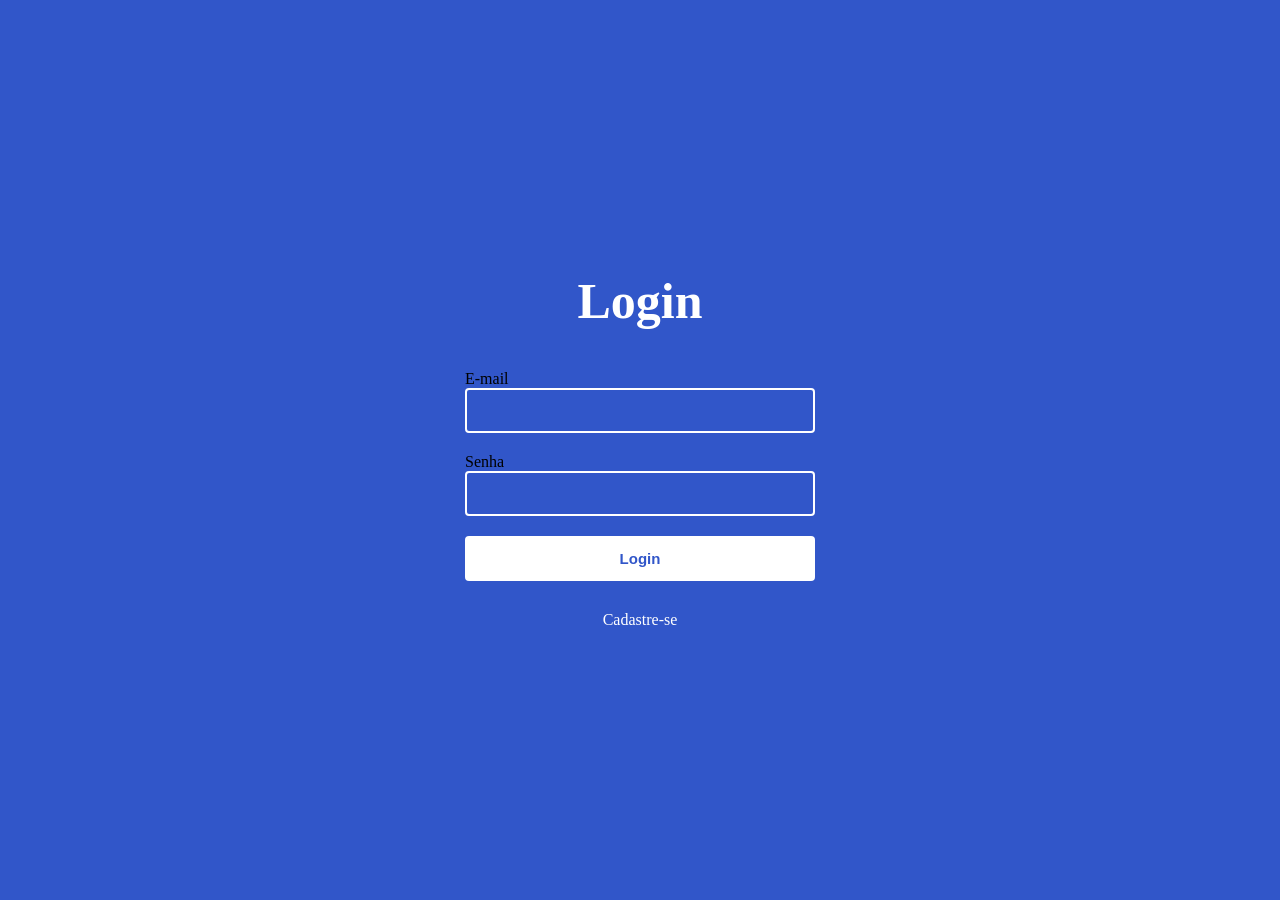
<file: login/index.html>
<!DOCTYPE html>
<html lang="en">
<head>
    <meta charset="UTF-8">
    <meta name="viewport" content="width=device-width, initial-scale=1.0">
    <title>Login</title>
    <link rel="stylesheet" href="login.css">
<link rel="stylesheet" href="../style.css">

</head>
<body>
  
  <script src="script.js"></script>
   

</body>
</html>
</file>
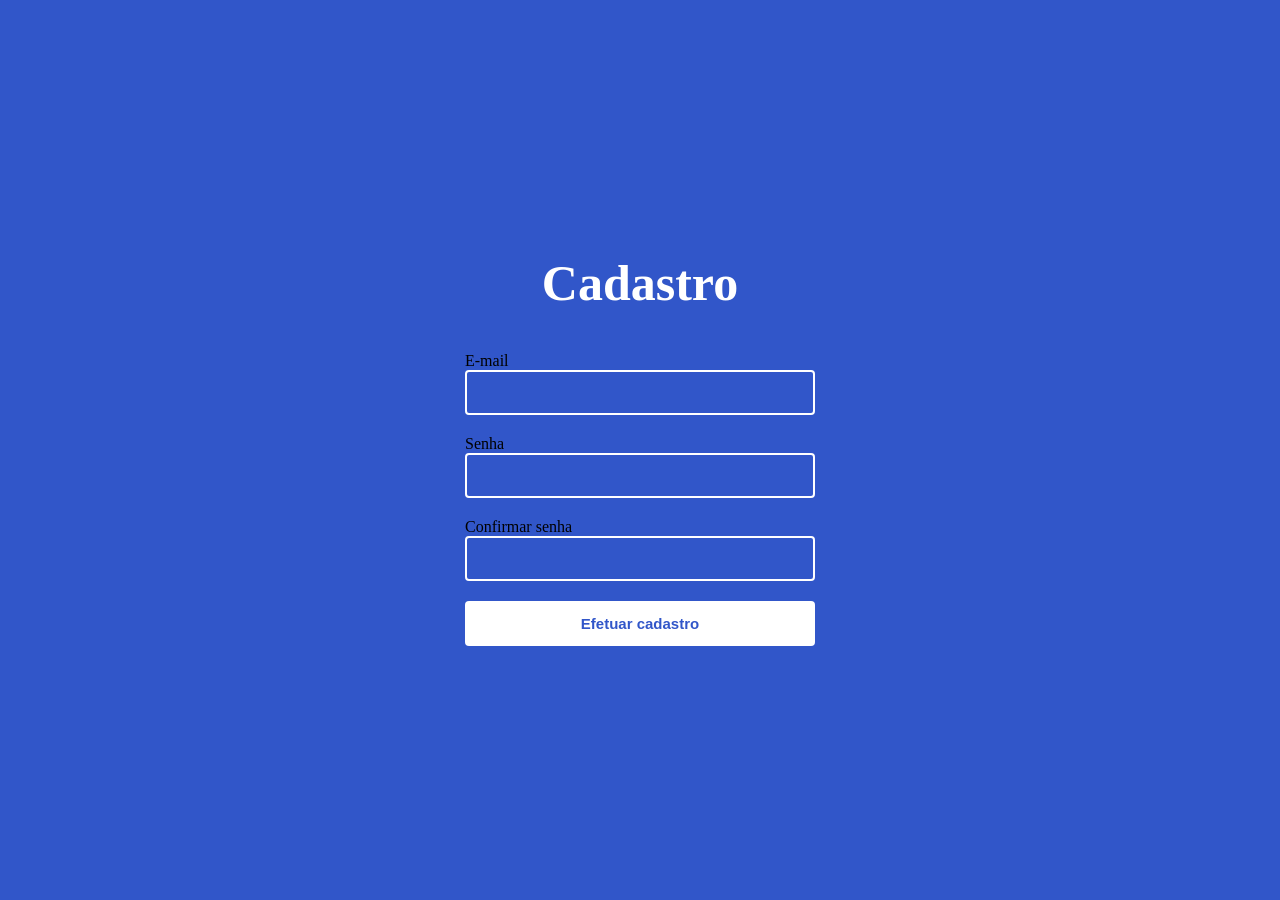
<file: registro/index.html>
<!DOCTYPE html>
<html lang="en">
<head>
    <meta charset="UTF-8">
    <meta name="viewport" content="width=device-width, initial-scale=1.0">
    <title>Insira seus dados</title>
    <link rel="stylesheet" href="registro.css">
    <link rel="stylesheet" href="../style.css">
</head>

<body>
    
   
  
  
  
  
  
  
  
  







    <script src="registro.js"></script>
</body>
</html>
</file>
<file: login/login.css>
main{
    display: flex;
    width: 350px;
    flex-direction: column;
}
body{
  background-color: var(--color-primary);
  display:flex;
  justify-content: center;
  align-items: center;
  min-height: 100vh;
}
form{
    display: flex;
    flex-direction: column;
    gap: 20px;
}
h1{
    text-align: center;
    color: var(--color-text);
    font-size: 50px;
    margin-bottom: 20px;
}
input {
    width: 100%;
    height: 45px;
    background-color: transparent;
    border: 2px solid var(--color-text);
    border-radius: 4px;
    padding: 0 15px;
    color: var(--color-text);
    font-size: 14px;
}
input::placeholder{
    color: var(--color-text);
}
button {
    width: 100%;
    height: 45px;
    background-color: var(--color-text);
    color: var(--color-primary);
    border: none;
    border-radius: 4px;
    font-size: 15px;
    font-weight: bold;
    cursor: pointer;
}
button:hover {
    opacity: 0.9;
}
a {
    align-items: center;
    margin-top: 10px;
    text-align: center;
    color: var(--color-text);
    text-decoration: none;
}
</file>
<file: style.css>
* {
    margin: 0;
    padding: 0;
    box-sizing: border-box;
}
:root {
    --color-primary: #3156c9;
    --color-text: #fff

}
</file>
<file: registro/registro.css>
main{
    display: flex;
    width: 350px;
    flex-direction: column;
}
body{
  background-color: var(--color-primary);
  display:flex;
  justify-content: center;
  align-items: center;
  min-height: 100vh;
}
form{
    display: flex;
    flex-direction: column;
    gap: 20px;
}
h1{
    text-align: center;
    color: var(--color-text);
    font-size: 50px;
    margin-bottom: 20px;
}
input {
    width: 100%;
    height: 45px;
    background-color: transparent;
    border: 2px solid var(--color-text);
    border-radius: 4px;
    padding: 0 15px;
    color: var(--color-text);
    font-size: 14px;
}
input::placeholder{
    color: var(--color-text);
}
button {
    width: 100%;
    height: 45px;
    background-color: var(--color-text);
    color: var(--color-primary);
    border: none;
    border-radius: 4px;
    font-size: 15px;
    font-weight: bold;
    cursor: pointer;
}
button:hover {
    opacity: 0.9;
}
a {
    align-items: center;
    margin-top: 10px;
    text-align: center;
    color: var(--color-text);
    text-decoration: none;
}
</file>
